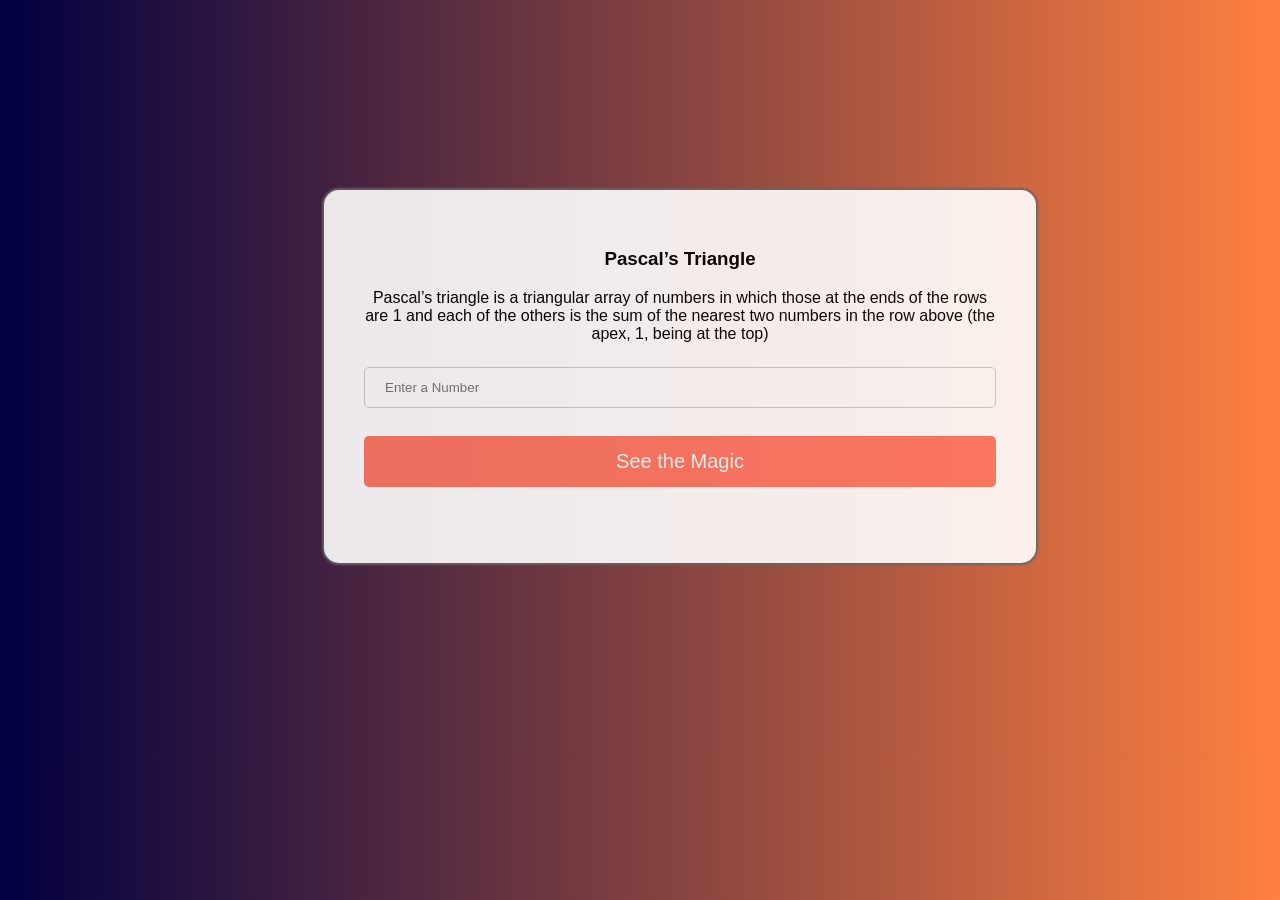
<file: index.html>
<!DOCTYPE html>
<html>
    <head>
        <meta name="viewport" content="width=device-width, initial-scale=1">
        <title>Pascal’s Triangle</title>
        <link rel="stylesheet" type="text/css" href="style.css">
    </head>
    <body>
        <div class="container">
            <h3 class="center">Pascal’s Triangle</h3>
            <p class="center">Pascal’s triangle is a triangular array of numbers in which those at the ends of the
                    rows are 1 and each of the others is the sum of the nearest two numbers in the
                    row above (the apex, 1, being at the top)
            </p>
            <input type="text" id="input" name="number" placeholder="Enter a Number">
            <button id="btn" type="button">See the Magic</button>
            <div class="result">
                <p class="center error" id="error"></p>
                <table align="center" id="table"></table>
            </div>
        </div>
        <script src="app.js"></script>
    </body>
</html>
</file>
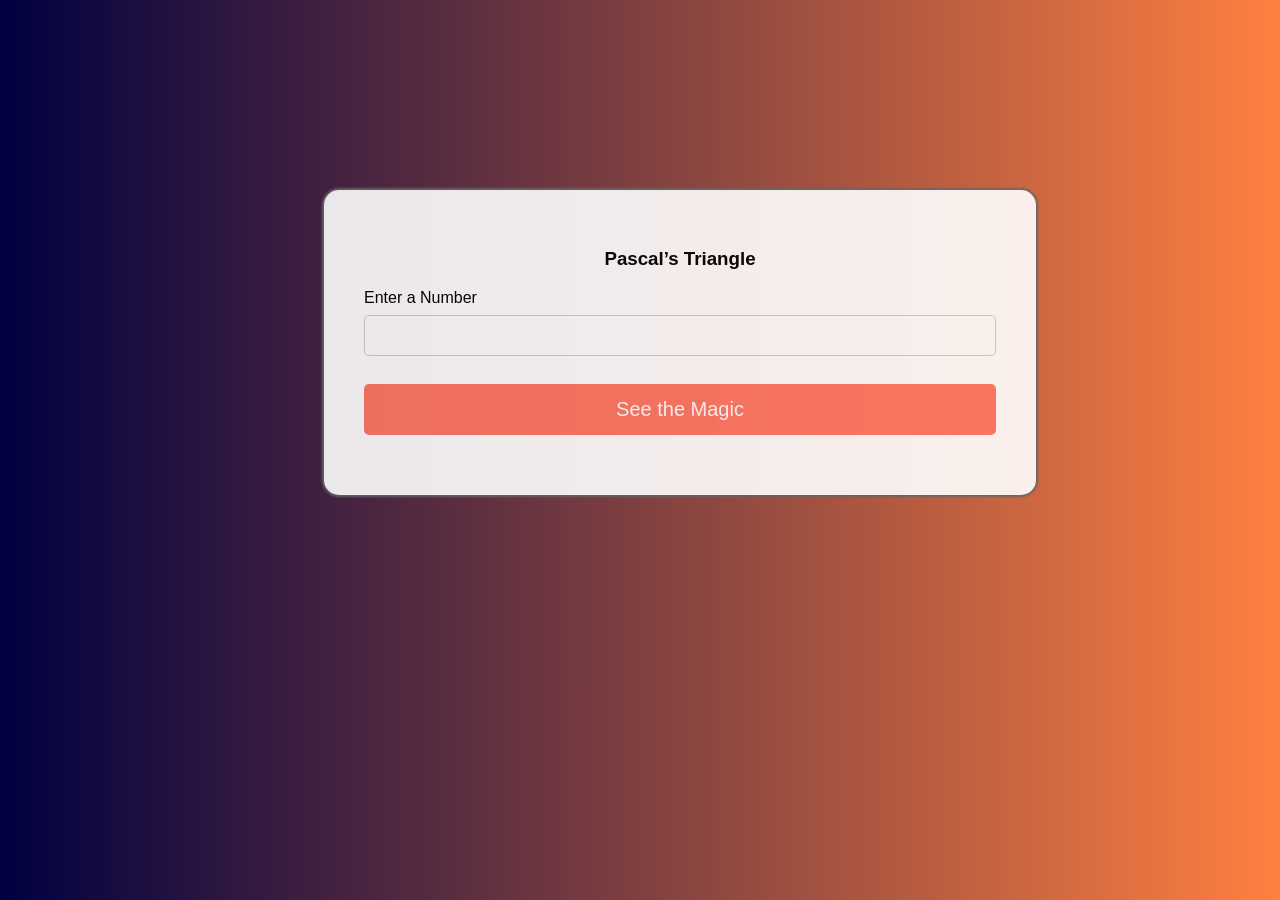
<file: login.html>
<!DOCTYPE html>
<html>
    <head>
        <meta name="viewport" content="width=device-width, initial-scale=1">
        <title>Pascal’s Triangle</title>
        <link rel="stylesheet" type="text/css" href="style.css">
    </head>
    <body>
        <div class="container">
            <h3 class="center">Pascal’s Triangle</h3>
            <label for="input">Enter a Number</label>
            <input type="number" id="input" name="number" required> 
            <button id="btn" type="button">See the Magic</button>
            <div>
                <!-- <span id="result">Result</span> -->
                <table align="center" id="table"></table>
            </div>
        </div>
        <script src="app.js"></script>
    </body>
</html>
</file>
<file: style.css>
body {
    font-family: Arial, Helvetica, sans-serif;
    background-image: linear-gradient(to right, rgb(0, 0, 64), rgb(255, 128, 64))
}

input {
    width: 100%;
    padding: 12px 20px;
    margin: 8px 0;
    display: inline-block;
    border: 1px solid #ccc;
    box-sizing: border-box;
    border-radius: 5px;
}

table, th, td {
    border: 2px solid black;
    border-collapse: collapse;
}

th, td {
    padding: 5px;
    text-align: center;
}

input[type=number]::-webkit-inner-spin-button, 
input[type=number]::-webkit-outer-spin-button { 
    -webkit-appearance: none; 
    margin: 0; 
  }

.readonly {
    cursor: pointer;
}

button {
    background-color: rgb(255, 120, 100);
    color: white;
    padding: 14px 20px;
    margin: 20px 0;
    border: none;
    cursor: pointer;
    width: 100%;
    border-radius: 5px;
    font-size: 20px;
}

button:hover {
    opacity: 0.8;
}

.container {
    margin: 15% 25%;
    width: 50%;
    padding: 40px;
    background-color:white;
    border-radius: 15px;
    opacity: 0.9;
    box-shadow: 0 0 2px 2px #666666;
    overflow: auto;
}

.result {
    overflow: auto;
}

.center {
    text-align: center;
}

.error {
    color: red;
}
</file>
